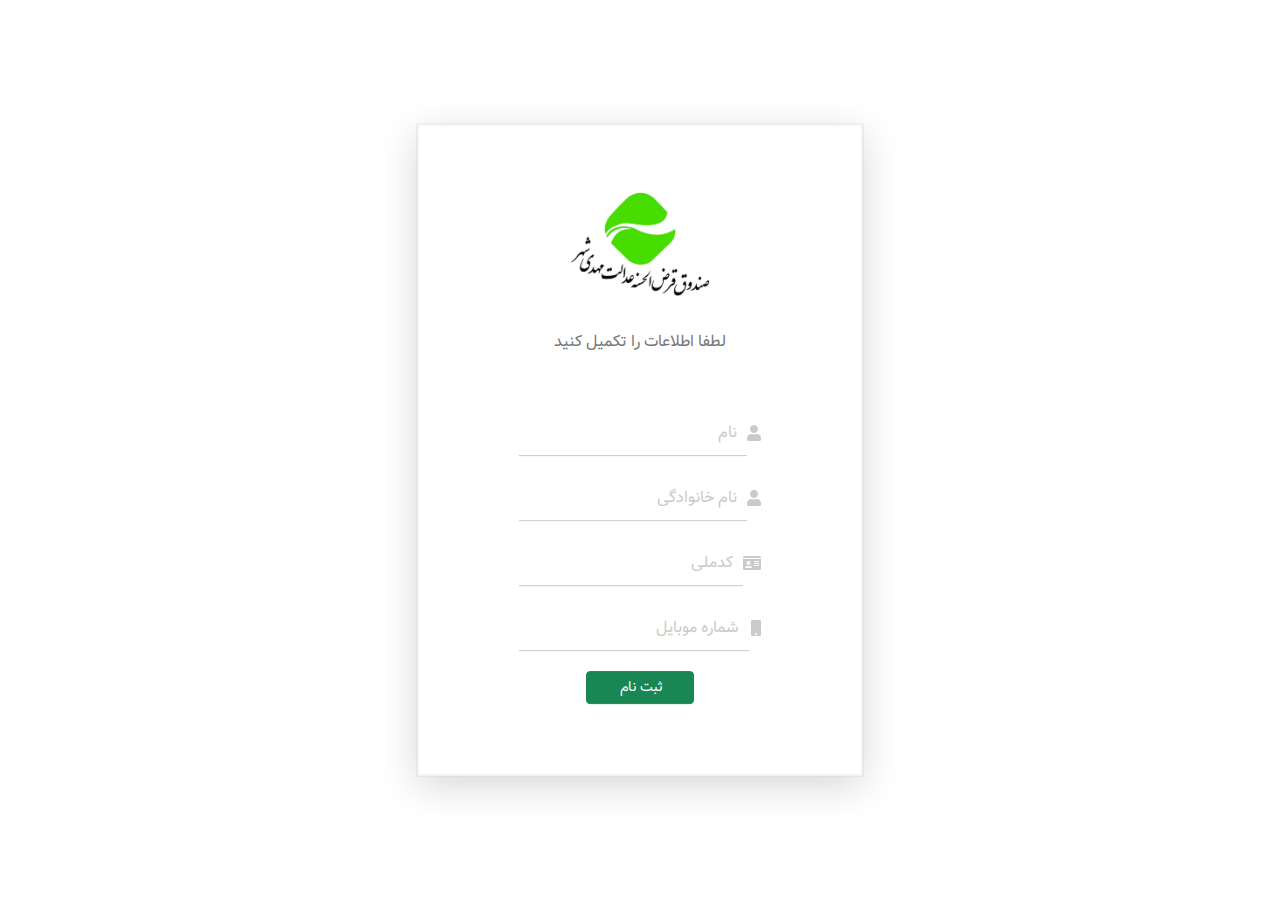
<file: register.html>
<!DOCTYPE html>
<html lang="en">

<head>
    <meta charset="UTF-8">
    <meta http-equiv="X-UA-Compatible" content="IE=edge">
    <meta name="viewport" content="width=device-width, initial-scale=1.0">

    <link rel="stylesheet" href="assets/css/bootstrap/bootstrap.rtl.min.css">
    <link rel="stylesheet" href="assets/fontawesome/css/all.min.css">
    <link rel="stylesheet" href="assets/css/login.css">
    <title>ثبت نام</title>
</head>

<body>

    <section id="register">

        <section class="row">


            <section class="col-12">
                
                <section class="register-form">
                    <section class="register-logo p-3">
                        <img src="assets/images/logo.jpg" width="140px" alt="">
                    </section>
                    <h6>لطفا اطلاعات را تکمیل کنید</h6>

                    
                    <form>
                        

                        <section class="form-item">
                            <i class="fas fa-user"></i>
                            <input type="text" placeholder="نام">
                        </section>
                        <section class="form-item">
                            <i class="fas fa-user"></i>
                            <input type="text" placeholder="نام خانوادگی  ">
                        </section>
                        <section class="form-item">
                            <i class="fas fa-id-card"></i>
                            <input type="text" placeholder="کدملی ">
                        </section>
                        <section class="form-item">
                            <i class="fas fa-mobile"></i>
                            <input type="text" placeholder="شماره موبایل ">
                        </section>

                        <input type="submit" class="btn btn-sm btn-success" value="ثبت نام ">
                    </form>
                   
                </section>
            </section>
            <!-- <section class="col-12 col-md-7">
                <section class="auth-login">
                    <img src="assets/images/Free_iPhone.png" width="80%" alt="">
                    <section class="shape">
                        <section></section>
                        <section></section>
                        <section></section>
                        <section></section>
                    </section>

                </section>
            </section> -->



        </section>

    </section>


    <script src="assets/js/bootstrap/bootstrap.bundle.min.js"></script>
    <script src="assets/js/bootstrap/bootstrap.min.js"></script>
    <script src="assets/fontawesome/js/all.min.js"></script>
</body>

</html>
</file>
<file: assets/css/login.css>
@font-face {
    font-family: Vazir;
    src: url('../fonts/Vazir.eot');
    src: url('../fonts/Vazir.eot?#iefix') format('embedded-opentype'),
        url('../fonts/Vazir.woff') format('woff'),
        url('../fonts/Vazir.ttf') format('truetype');
    font-weight: normal;
}

* {
    padding: 0;
    margin: 0;
    box-sizing: border-box;
    list-style: none;
}

::placeholder {
    color: #cacaca;
}

body {
    direction: rtl;
    font-family: "vazir";
   
    /* background: -webkit-gradient(linear, left top, right top, from(#0df3a3), to(#0ac282));
    background: linear-gradient(to top, #585656, #434343); */
}

input,
button {
    font-family: 'vazir';
}

a {
    text-decoration: none;
}


.row {
    display: flex;
}


#register {
    width: auto;
padding: 0px 70px;
    position: fixed;
    top: 50%;
    left: 50%;
    transform: translate(-50%, -50%);
    border: 2px solid #f3f3f3;
    border-radius: 0px 0px 0px 0px;
    background-color: #fff;
    box-shadow: rgba(0, 0, 0, 0.16) 0px 10px 36px 0px, rgba(0, 0, 0, 0.06) 0px 0px 0px 1px;
}



.register-page {
    width: 100%;
    height: 100%;
    background-color: #fff;
    align-items: center;
    justify-content: center;
    display: flex;


    /* border-radius: 25px;
    -webkit-border-radius: 25px;
    -moz-border-radius: 25px;
    -ms-border-radius: 25px;
    -o-border-radius: 25px; */

}

.register-form {
    display: flex;
    flex-direction: column;
    justify-content: center;
    align-items: center;
    background: #fff;

    padding: 50px 0;
    /* border-radius: 0 25px 25px 0;
    -webkit-border-radius: 0 25px 25px 0;
    -moz-border-radius: 0 25px 25px 0;
    -ms-border-radius: 0 25px 25px 0;
    -o-border-radius: 0 25px 25px 0; */
}

.register-form h3 {
    font-size: 1.3rem;
    color: #45DC00;
    font-weight: bold;
    margin: 20px 0;
}

.register-form a {
    color: #333;
}

.register-form ul {
    display: flex;
    width: 20%;
    justify-content: space-between;
}

.register-form ul li a {
    color: #222;
}

.register-form ul li:nth-child(1) a svg:hover {
    background-color: rgb(0, 89, 255);
    color: #fff;
}

.register-form ul li:nth-child(2) a svg:hover {
    background-color: rgb(255, 30, 0);
    color: #fff;
}

.register-form ul li:nth-child(3) a svg:hover {
    background-color: rgb(0, 153, 255);
    color: #fff;
}

.register-form ul li a svg {
    width: 50px;
    height: 50px;
    border: 1px solid rgb(139, 139, 139);
    border-radius: 50%;
    -webkit-border-radius: 50%;
    -moz-border-radius: 50%;
    -ms-border-radius: 50%;
    -o-border-radius: 50%;
    padding: 10px;

}

.register-form h6 {
    color: #777;
    margin: 20px 0;
}

.register-form form {
    width: 80%;
    margin: 20px 30px;
    text-align: center;
}

.register-form form .form-item {
    width: 100%;
    display: flex;
    justify-content: space-between;
    margin: 20px 0;
    align-items: center;
    color: #cacaca;
}

.register-form form .form-item input {
    width: 95%;
    padding: 10px;
    border: none;
    border-bottom: 1px solid #cacaca;
    outline: none;
    transition: all .3s ease-in-out;
    -webkit-transition: all .3s ease-in-out;
    -moz-transition: all .3s ease-in-out;
    -ms-transition: all .3s ease-in-out;
    -o-transition: all .3s ease-in-out;
}

.register-form form .form-item input:focus {
    border-bottom: 1px solid #9e9e9e;
}

.register-form form input[type=submit] {
    padding: 5px 10px;
    width: 45%;
    /* border: none;
    background: #3BB397;
    color: #fff;
    font-size: 16px;
    border-radius: 25px;
    -webkit-border-radius: 25px;
    -moz-border-radius: 25px;
    -ms-border-radius: 25px;
    -o-border-radius: 25px;
    margin-top: 20px; */
}

.login-terms-and-conditions{
    color: #dcdcdc;
    font-size: 0.8rem;
    text-align: right;
}
</file>
